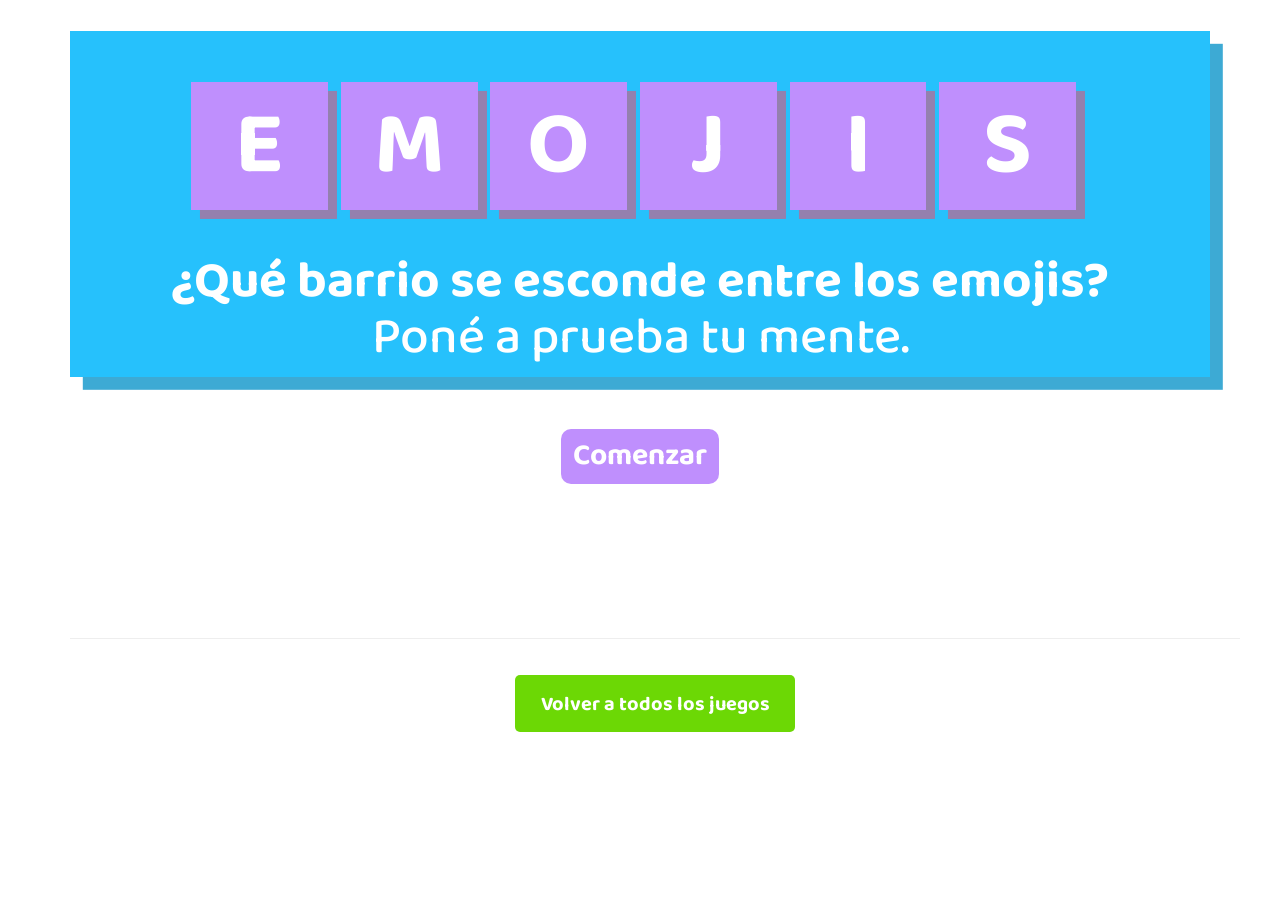
<file: Emojis/emojis.html>
<!DOCTYPE html>
<html>
<head>
	<title>Emojis</title>
	<meta name="viewport" content="width=device-width, initial-scale=1.0" />

	<link rel="stylesheet" href="https://maxcdn.bootstrapcdn.com/bootstrap/3.3.7/css/bootstrap.min.css">
	<link href="https://fonts.googleapis.com/css2?family=Baloo+2:wght@400;700&display=swap" rel="stylesheet">
	<link rel="stylesheet" href="./emojis_style.css">
</head>

<body>

<div class="container">
	<div class="row">
		<div class="col-lg-12 col-md-12 col-sm-12 col-xs-12">
			<div class="titlelanding">
				<h1>Buenos Aires en Familia</h1>
			</div>
		</div>

		<div class="col-lg-12 col-md-12 col-sm-12 col-xs-12">
			<div class="titleemojis titleemojis-v titleemojis-h">
				<div class="letteremojis">E</div>
				<div class="letteremojis">M</div>
				<div class="letteremojis">O</div>
				<div class="letteremojis">J</div>
				<div class="letteremojis">I</div>
				<div class="letteremojis">S</div>
				<div class="subtitleemojis">
                    <h2>¿Qué barrio se esconde entre los emojis?</h2>
                    <h3>Poné a prueba tu mente.</h3>
				</div>
			</div>
		</div>
	</div>
</div>

<div class="container">
	<div class="row">

		<div class="col-lg-offset-2 col-lg-8 col-md-offset-1 col-md-10 col-sm-offset-1 col-sm-10 col-xs-12">
			<div id="turismo-emojis">
			</div>
		</div>
		<div class="col-lg-12 col-md-12 col-sm-12 col-xs-12">
			<div class="buttonsemojis button-align-h button-align-v">
				<button id="buttonStart" class="btn btn-primary" onclick="turismoemojis()">Comenzar</button>
				<button id="buttonNext" class="btn btn-primary" onclick="turismoemojis()">Siguiente</button>
			</div>
		</div>

	</div>
<div>

<div class="container" style="margin-top:50px">
	<div class="row">
		<hr style="margin-top:50px; margin-bottom:50px" />
		<div class="col-12 text-center">
			<a class="url-back" href="https://turismo.buenosaires.gob.ar/es/divertite-en-familia?dsd=preguntas">Volver a todos los juegos</a>
		</div>
	</div>
</div>

<script src="https://code.jquery.com/jquery-3.5.1.min.js"></script>
<script src="https://maxcdn.bootstrapcdn.com/bootstrap/3.4.1/js/bootstrap.min.js"></script>
<script type="text/javascript" src="./emojis_script.js"></script>

</body>
</html>
</file>
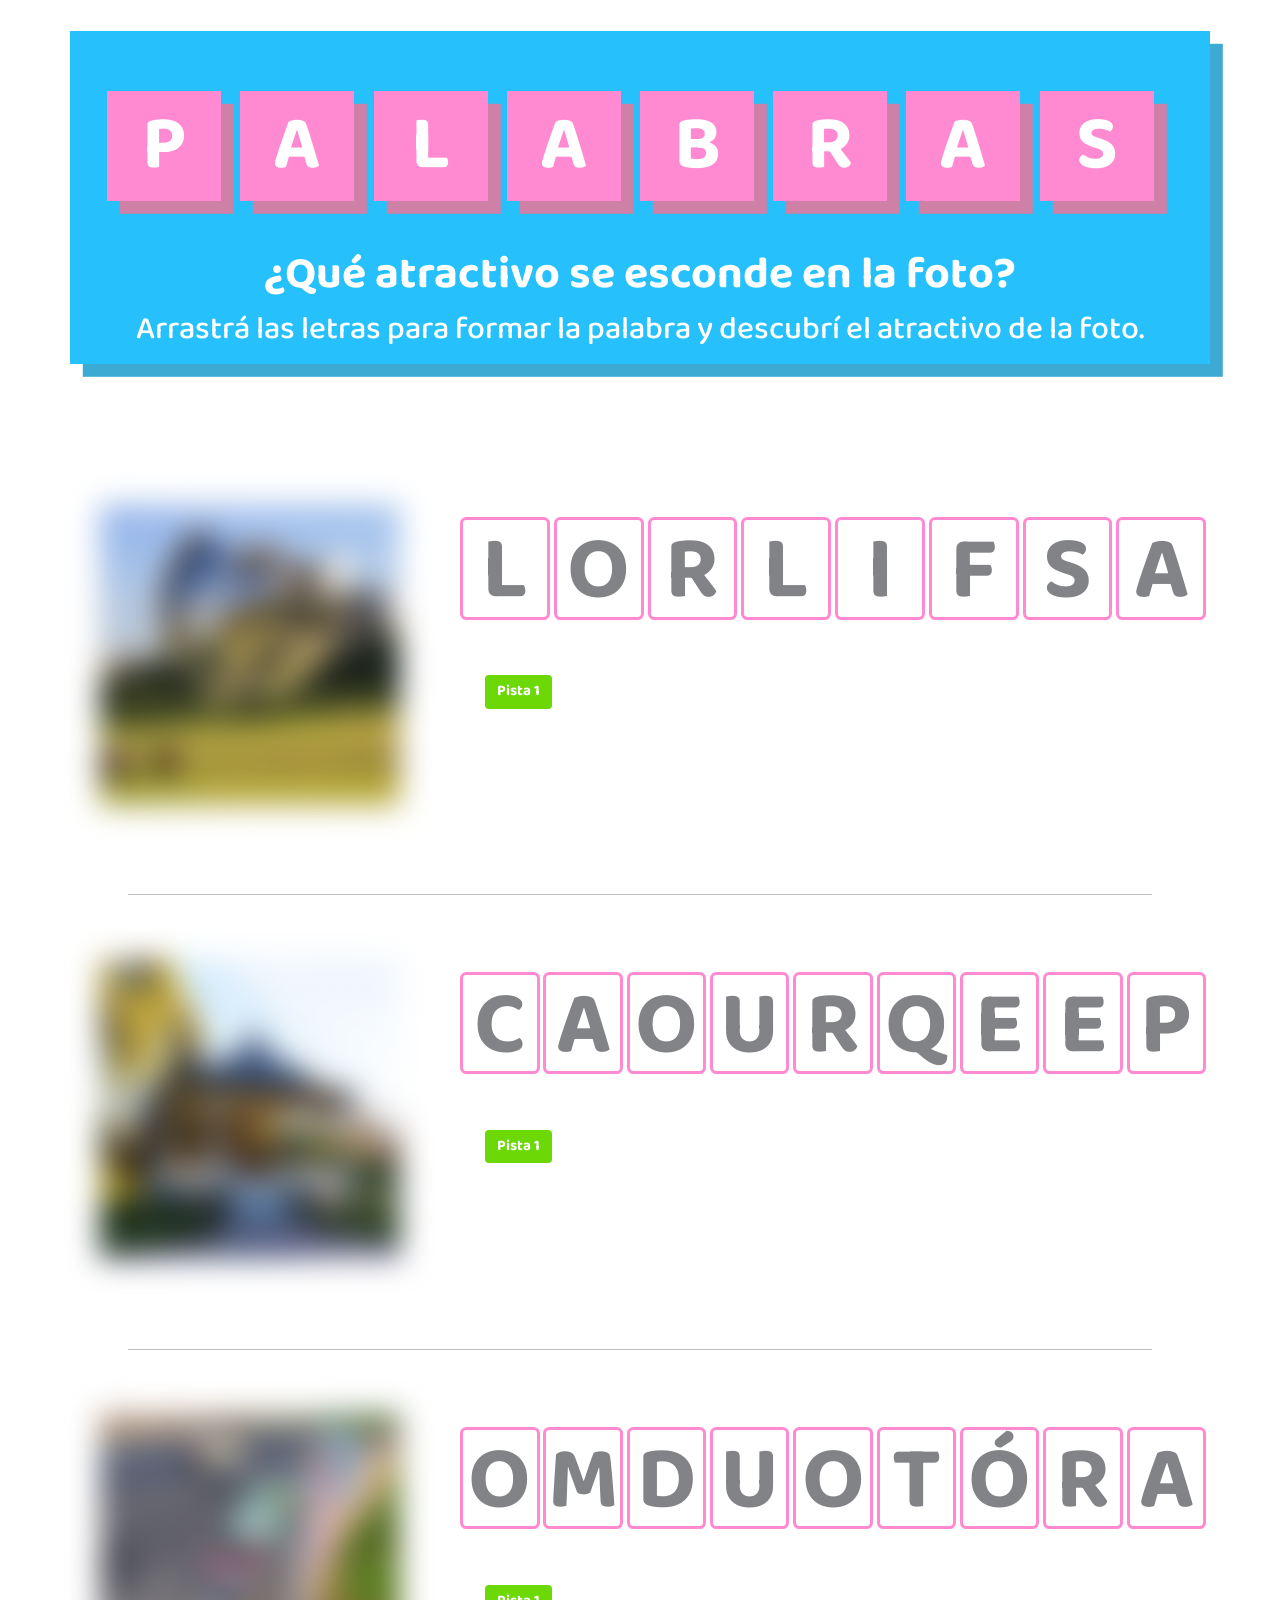
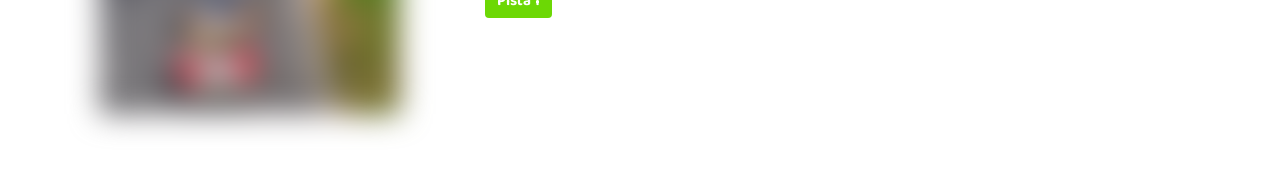
<file: Ordenar_Palabras/Ordenar_Palabras.html>
<!DOCTYPE html>
<html>

<head>
    <title>Ordenar Palabras</title>

	<meta name="viewport" content="width=device-width, initial-scale=1.0" />

    <link rel="stylesheet" href="https://maxcdn.bootstrapcdn.com/bootstrap/3.3.7/css/bootstrap.min.css">
    <link href="https://fonts.googleapis.com/css2?family=Baloo+2:wght@400;700&display=swap" rel="stylesheet">
    <link rel="stylesheet" href="./palabras_style.css">
</head>

<body>

<div class="container">
    <div class="row">

        <div class="col-lg-12 col-md-12 col-sm-12 col-xs-12">
            <div class="turismodrag-title">
                <h1>Buenos Aires en Familia</h1>
            </div>
        </div>

        <div class="col-lg-12 col-md-12 col-sm-12 col-xs-12">
            <div class="titledrag titledrag-v titledrag-h">
                <div class="letterdrag">P</div>
                <div class="letterdrag">A</div>
                <div class="letterdrag">L</div>
                <div class="letterdrag">A</div>
                <div class="letterdrag">B</div>
                <div class="letterdrag">R</div>
                <div class="letterdrag">A</div>
                <div class="letterdrag">S</div>
                <div class="subtitledrag">
                    <h2>¿Qué atractivo se esconde en la foto?</h2>
                    <h3>Arrastrá las letras para formar la palabra y descubrí el atractivo de la foto.</h3>
                </div>
            </div>
        </div>

    </div>
</div>

<div class="container">
    <div class="row">
        <div class="col-lg-4 col-md-4 col-sm-12 col-xs-12">
            <div class="turismodrag-imgfloralis">
                <img id="imgfloralis" src="./images/Palabras_Floralis.jpg" width="300">
            </div>
        </div>

        <div class="col-lg-8 col-md-8 col-sm-12 col-xs-12">
            <div id="turismodrag_floralis" class="drag-align-h drag-align-v">
                <div class="dragletter_floralis" draggable="true">L</div>
                <div class="dragletter_floralis" draggable="true">O</div>
                <div class="dragletter_floralis" draggable="true">R</div>
                <div class="dragletter_floralis" draggable="true">L</div>
                <div class="dragletter_floralis" draggable="true">I</div>
                <div class="dragletter_floralis" draggable="true">F</div>
                <div class="dragletter_floralis" draggable="true">S</div>
                <div class="dragletter_floralis" draggable="true">A</div>
            </div>

            <div class="col-lg-12 col-md-12 col-sm-12 col-xs-12">
                <div id="turismodrag-win_floralis">
                    <h3>¡FELICIDADES!</h3>
                    <h4>Lo hiciste muy bien.</h4>
                    <p>Esta flor de 20 metros de alto fue el primer monumento móvil de la Ciudad, con sus pétalos
                        que se abren de día y se cierran de noche. Su estructura es controlada por un sistema
                        hidráulico y células fotoeléctricas.</p>
                    <button class="btn btn-primary" type="button" onclick="reset_floralis()">Jugar otra vez</button>
                </div>
                <div id="turismodrag-pista_floralis">
                    <div class="containerpistas">
                        <button class="btn btn-primary" type="button" onclick="pista_floralis(1)">Pista 1</button>
                        <p class="floralispista_floralis1">Es de acero inoxidable y aluminio.</p>
                    </div>
                    <div class="containerpistas">
                        <button class="btn btn-primary floralisP2" type="button" onclick="pista_floralis(2)">Pista 2</button>
                        <p class="floralispista_floralis2">Abre de día y cierra de noche.</p>
                    </div>
                </div>
            </div>
        </div>
    </div>
</div>

<div class="dragseparator"></div>

<div class="container">
    <div class="row">
        <div class="col-lg-4 col-md-4 col-sm-12 col-xs-12">
            <div class="turismodrag-imgecoparque">
                <img id="imgecoparque" src="./images/Palabras_Ecoparque.jpg" width="300">
            </div>
        </div>

        <div class="col-lg-8 col-md-8 col-sm-12 col-xs-12">
            <div id="turismodrag_ecoparque">
                <div class="dragletter_ecoparque" draggable="true">C</div>
                <div class="dragletter_ecoparque" draggable="true">A</div>
                <div class="dragletter_ecoparque" draggable="true">O</div>
                <div class="dragletter_ecoparque" draggable="true">U</div>
                <div class="dragletter_ecoparque" draggable="true">R</div>
                <div class="dragletter_ecoparque" draggable="true">Q</div>
                <div class="dragletter_ecoparque" draggable="true">E</div>
                <div class="dragletter_ecoparque" draggable="true">E</div>
                <div class="dragletter_ecoparque" draggable="true">P</div>
            </div>

            <div class="col-lg-12 col-md-12 col-sm-12 col-xs-12">
                <div id="turismodrag-winecoparque">
                    <h3>¡FELICIDADES!</h3>
                    <p>Allí se encontraba el zoológico. En él se puede aprender sobre los cuidados de los animales y ambientes naturales.</p>
                    <button class="btn btn-primary" type="button" onclick="reset_ecoparque()">Jugar otra vez</button>
                </div>
                <div id="turismodrag-pista_ecoparque">
                    <div class="containerpistas">
                        <button class="btn btn-primary" type="button" onclick="pista_ecoparque(1)">Pista 1</button>
                        <p class="ecoparquepista_ecoparque1">Mide 18 hectáreas y se encuentra en el corazón de Palermo.</p>
                    </div>
                    <div class="containerpistas">
                        <button class="btn btn-primary ecoparqueP2" type="button" onclick="pista_ecoparque(2)">Pista 2</button>
                        <p class="ecoparquepista_ecoparque2">Antes era el zoológico de la Ciudad.</p>
                    </div>
                </div>
            </div>
        </div>
    </div>
</div>

<div class="dragseparator"></div>

<!-- AUTÓDROMO -->
<div class="container">
    <div class="row">
        <div class="col-lg-4 col-md-4 col-sm-12 col-xs-12">
            <div class="turismodrag-imgautodromo">
                <img id="imgautodromo" src="./images/Palabras_Autodromo.jpg" width="300">
            </div>
        </div>

        <div class="col-lg-8 col-md-8 col-sm-12 col-xs-12">
            <div id="turismodrag_autodromo">
                <div class="dragletter_autodromo" draggable="true">O</div>
                <div class="dragletter_autodromo" draggable="true">M</div>
                <div class="dragletter_autodromo" draggable="true">D</div>
                <div class="dragletter_autodromo" draggable="true">U</div>
                <div class="dragletter_autodromo" draggable="true">O</div>
                <div class="dragletter_autodromo" draggable="true">T</div>
                <div class="dragletter_autodromo" draggable="true">Ó</div>
                <div class="dragletter_autodromo" draggable="true">R</div>
                <div class="dragletter_autodromo" draggable="true">A</div>
            </div>

            <div class="col-lg-12 col-md-12 col-sm-12 col-xs-12">
                <div id="turismodrag-winautodromo">
                    <h3>¡FELICIDADES!</h3>
                    <p>También conocido como la Catedral del Automovilismo Argentino y el Coliseo Porteño, actualmente cuenta con seis circuitos. Fue sede en veinte oportunidades del Gran Premio de Argentina de Fórmula 1, entre 1953 y 1998.
                    </p>
                    <button class="btn btn-primary" type="button" onclick="reset_autodromo()">Jugar otra vez</button>
                </div>
                <div id="turismodrag-pista_autodromo">
                    <div class="containerpistas">
                        <button class="btn btn-primary" type="button" onclick="pista_autodromo(1)">Pista 1</button>
                        <p class="autodromopista_autodromo1">Lleva el nombre de dos hermanos.</p>
                    </div>
                    <div class="containerpistas">
                        <button class="btn btn-primary autodromoP2" type="button" onclick="pista_autodromo(2)">Pista 2</button>
                        <p class="autodromopista_autodromo2">Por su pista, pasaron Fangio, Schumacher y Fittipaldi.</p>
                    </div>
                </div>
            </div>
        </div>
    </div>
</div>


<!-- Script para que funcione en mobile -->
<script type="text/javascript">
    var DragDropTouch; !function (t) { "use strict"; var e = function () { function t() { this._dropEffect = "move", this._effectAllowed = "all", this._data = {} } return Object.defineProperty(t.prototype, "dropEffect", { get: function () { return this._dropEffect }, set: function (t) { this._dropEffect = t }, enumerable: !0, configurable: !0 }), Object.defineProperty(t.prototype, "effectAllowed", { get: function () { return this._effectAllowed }, set: function (t) { this._effectAllowed = t }, enumerable: !0, configurable: !0 }), Object.defineProperty(t.prototype, "types", { get: function () { return Object.keys(this._data) }, enumerable: !0, configurable: !0 }), t.prototype.clearData = function (t) { null != t ? delete this._data[t] : this._data = null }, t.prototype.getData = function (t) { return this._data[t] || "" }, t.prototype.setData = function (t, e) { this._data[t] = e }, t.prototype.setDragImage = function (t, e, n) { var s = i._instance; s._imgCustom = t, s._imgOffset = { x: e, y: n } }, t }(); t.DataTransfer = e; var i = function () { function t() { if (this._lastClick = 0, t._instance) throw "DragDropTouch instance already created."; var e = !1; if (document.addEventListener("test", function () { }, { get passive() { return e = !0, !0 } }), "ontouchstart" in document) { var i = document, n = this._touchstart.bind(this), s = this._touchmove.bind(this), o = this._touchend.bind(this), r = !!e && { passive: !1, capture: !1 }; i.addEventListener("touchstart", n, r), i.addEventListener("touchmove", s, r), i.addEventListener("touchend", o), i.addEventListener("touchcancel", o) } } return t.getInstance = function () { return t._instance }, t.prototype._touchstart = function (e) { var i = this; if (this._shouldHandle(e)) { if (Date.now() - this._lastClick < t._DBLCLICK && this._dispatchEvent(e, "dblclick", e.target)) return e.preventDefault(), void this._reset(); this._reset(); var n = this._closestDraggable(e.target); n && (this._dispatchEvent(e, "mousemove", e.target) || this._dispatchEvent(e, "mousedown", e.target) || (this._dragSource = n, this._ptDown = this._getPoint(e), this._lastTouch = e, e.preventDefault(), setTimeout(function () { i._dragSource == n && null == i._img && i._dispatchEvent(e, "contextmenu", n) && i._reset() }, t._CTXMENU), t._ISPRESSHOLDMODE && (this._pressHoldInterval = setTimeout(function () { i._isDragEnabled = !0, i._touchmove(e) }, t._PRESSHOLDAWAIT)))) } }, t.prototype._touchmove = function (t) { if (this._shouldCancelPressHoldMove(t)) this._reset(); else if (this._shouldHandleMove(t) || this._shouldHandlePressHoldMove(t)) { var e = this._getTarget(t); if (this._dispatchEvent(t, "mousemove", e)) return this._lastTouch = t, void t.preventDefault(); this._dragSource && !this._img && this._shouldStartDragging(t) && (this._dispatchEvent(t, "dragstart", this._dragSource), this._createImage(t), this._dispatchEvent(t, "dragenter", e)), this._img && (this._lastTouch = t, t.preventDefault(), e != this._lastTarget && (this._dispatchEvent(this._lastTouch, "dragleave", this._lastTarget), this._dispatchEvent(t, "dragenter", e), this._lastTarget = e), this._moveImage(t), this._isDropZone = this._dispatchEvent(t, "dragover", e)) } }, t.prototype._touchend = function (t) { if (this._shouldHandle(t)) { if (this._dispatchEvent(this._lastTouch, "mouseup", t.target)) return void t.preventDefault(); this._img || (this._dragSource = null, this._dispatchEvent(this._lastTouch, "click", t.target), this._lastClick = Date.now()), this._destroyImage(), this._dragSource && (t.type.indexOf("cancel") < 0 && this._isDropZone && this._dispatchEvent(this._lastTouch, "drop", this._lastTarget), this._dispatchEvent(this._lastTouch, "dragend", this._dragSource), this._reset()) } }, t.prototype._shouldHandle = function (t) { return t && !t.defaultPrevented && t.touches && t.touches.length < 2 }, t.prototype._shouldHandleMove = function (e) { return !t._ISPRESSHOLDMODE && this._shouldHandle(e) }, t.prototype._shouldHandlePressHoldMove = function (e) { return t._ISPRESSHOLDMODE && this._isDragEnabled && e && e.touches && e.touches.length }, t.prototype._shouldCancelPressHoldMove = function (e) { return t._ISPRESSHOLDMODE && !this._isDragEnabled && this._getDelta(e) > t._PRESSHOLDMARGIN }, t.prototype._shouldStartDragging = function (e) { var i = this._getDelta(e); return i > t._THRESHOLD || t._ISPRESSHOLDMODE && i >= t._PRESSHOLDTHRESHOLD }, t.prototype._reset = function () { this._destroyImage(), this._dragSource = null, this._lastTouch = null, this._lastTarget = null, this._ptDown = null, this._isDragEnabled = !1, this._isDropZone = !1, this._dataTransfer = new e, clearInterval(this._pressHoldInterval) }, t.prototype._getPoint = function (t, e) { return t && t.touches && (t = t.touches[0]), { x: e ? t.pageX : t.clientX, y: e ? t.pageY : t.clientY } }, t.prototype._getDelta = function (e) { if (t._ISPRESSHOLDMODE && !this._ptDown) return 0; var i = this._getPoint(e); return Math.abs(i.x - this._ptDown.x) + Math.abs(i.y - this._ptDown.y) }, t.prototype._getTarget = function (t) { for (var e = this._getPoint(t), i = document.elementFromPoint(e.x, e.y); i && "none" == getComputedStyle(i).pointerEvents;)i = i.parentElement; return i }, t.prototype._createImage = function (e) { this._img && this._destroyImage(); var i = this._imgCustom || this._dragSource; if (this._img = i.cloneNode(!0), this._copyStyle(i, this._img), this._img.style.top = this._img.style.left = "-9999px", !this._imgCustom) { var n = i.getBoundingClientRect(), s = this._getPoint(e); this._imgOffset = { x: s.x - n.left, y: s.y - n.top }, this._img.style.opacity = t._OPACITY.toString() } this._moveImage(e), document.body.appendChild(this._img) }, t.prototype._destroyImage = function () { this._img && this._img.parentElement && this._img.parentElement.removeChild(this._img), this._img = null, this._imgCustom = null }, t.prototype._moveImage = function (t) { var e = this; requestAnimationFrame(function () { if (e._img) { var i = e._getPoint(t, !0), n = e._img.style; n.position = "absolute", n.pointerEvents = "none", n.zIndex = "999999", n.left = Math.round(i.x - e._imgOffset.x) + "px", n.top = Math.round(i.y - e._imgOffset.y) + "px" } }) }, t.prototype._copyProps = function (t, e, i) { for (var n = 0; n < i.length; n++) { var s = i[n]; t[s] = e[s] } }, t.prototype._copyStyle = function (e, i) { if (t._rmvAtts.forEach(function (t) { i.removeAttribute(t) }), e instanceof HTMLCanvasElement) { var n = e, s = i; s.width = n.width, s.height = n.height, s.getContext("2d").drawImage(n, 0, 0) } for (var o = getComputedStyle(e), r = 0; r < o.length; r++) { var a = o[r]; a.indexOf("transition") < 0 && (i.style[a] = o[a]) } i.style.pointerEvents = "none"; for (r = 0; r < e.children.length; r++)this._copyStyle(e.children[r], i.children[r]) }, t.prototype._dispatchEvent = function (e, i, n) { if (e && n) { var s = document.createEvent("Event"), o = e.touches ? e.touches[0] : e; return s.initEvent(i, !0, !0), s.button = 0, s.which = s.buttons = 1, this._copyProps(s, e, t._kbdProps), this._copyProps(s, o, t._ptProps), s.dataTransfer = this._dataTransfer, n.dispatchEvent(s), s.defaultPrevented } return !1 }, t.prototype._closestDraggable = function (t) { for (; t; t = t.parentElement)if (t.hasAttribute("draggable") && t.draggable) return t; return null }, t }(); i._instance = new i, i._THRESHOLD = 5, i._OPACITY = .5, i._DBLCLICK = 500, i._CTXMENU = 900, i._ISPRESSHOLDMODE = !1, i._PRESSHOLDAWAIT = 400, i._PRESSHOLDMARGIN = 25, i._PRESSHOLDTHRESHOLD = 0, i._rmvAtts = "id,class,style,draggable".split(","), i._kbdProps = "altKey,ctrlKey,metaKey,shiftKey".split(","), i._ptProps = "pageX,pageY,clientX,clientY,screenX,screenY".split(","), t.DragDropTouch = i }(DragDropTouch || (DragDropTouch = {}));
</script>

<!-- Eventos drag and drop de cada juego -->
<script type="text/javascript">
    var cols1 = document.querySelectorAll("#turismodrag_floralis .dragletter_floralis");[].forEach.call(cols1, function (e) { e.addEventListener("dragstart", handleDragStart, !1), e.addEventListener("dragenter", handleDragEnter, !1), e.addEventListener("dragover", handleDragOver, !1), e.addEventListener("dragleave", handleDragLeave, !1), e.addEventListener("drop", handleDrop, !1), e.addEventListener("dragend", handleDragEnd, !1) }); var cols2 = document.querySelectorAll("#turismodrag_ecoparque .dragletter_ecoparque");[].forEach.call(cols2, function (e) { e.addEventListener("dragstart", handleDragStart2, !1), e.addEventListener("dragenter", handleDragEnter2, !1), e.addEventListener("dragover", handleDragOver2, !1), e.addEventListener("dragleave", handleDragLeave2, !1), e.addEventListener("drop", handleDrop2, !1), e.addEventListener("dragend", handleDragEnd2, !1) }); var cols3 = document.querySelectorAll("#turismodrag_autodromo .dragletter_autodromo");[].forEach.call(cols3, function (e) { e.addEventListener("dragstart", handleDragStart3, !1), e.addEventListener("dragenter", handleDragEnter3, !1), e.addEventListener("dragover", handleDragOver3, !1), e.addEventListener("dragleave", handleDragLeave3, !1), e.addEventListener("drop", handleDrop3, !1), e.addEventListener("dragend", handleDragEnd3, !1) }); var dragSrcEl = null; function handleDragStart(e) { if (e.target.className.indexOf("dragletter_floralis") > -1) { (dragSrcEl = e.target).style.opacity = "0.4"; var a = e.dataTransfer; if (a.effectAllowed = "move", a.setData("text", dragSrcEl.innerHTML), a.setDragImage instanceof Function && e.target.innerHTML.indexOf("X") > -1) { var r = new Image; r.src = "dragimage.jpg", a.setDragImage(r, r.width / 2, r.height / 2) } } } var dragSrcEl2 = null; function handleDragStart2(e) { if (e.target.className.indexOf("dragletter_ecoparque") > -1) { (dragSrcEl2 = e.target).style.opacity = "0.4"; var a = e.dataTransfer; if (a.effectAllowed = "move", a.setData("text", dragSrcEl2.innerHTML), a.setDragImage instanceof Function && e.target.innerHTML.indexOf("X") > -1) { var r = new Image; r.src = "dragimage.jpg", a.setDragImage(r, r.width / 2, r.height / 2) } } } var dragSrcEl3 = null; function handleDragStart3(e) { if (e.target.className.indexOf("dragletter_autodromo") > -1) { (dragSrcEl3 = e.target).style.opacity = "0.4"; var a = e.dataTransfer; if (a.effectAllowed = "move", a.setData("text", dragSrcEl3.innerHTML), a.setDragImage instanceof Function && e.target.innerHTML.indexOf("X") > -1) { var r = new Image; r.src = "dragimage.jpg", a.setDragImage(r, r.width / 2, r.height / 2) } } } function handleDragOver(e) { dragSrcEl && (e.preventDefault(), e.dataTransfer.dropEffect = "move") } function handleDragEnter(e) { dragSrcEl && e.target.classList.add("over") } function handleDragLeave(e) { dragSrcEl && e.target.classList.remove("over") } function handleDragOver2(e) { dragSrcEl2 && (e.preventDefault(), e.dataTransfer.dropEffect = "move") } function handleDragEnter2(e) { dragSrcEl2 && e.target.classList.add("over") } function handleDragLeave2(e) { dragSrcEl2 && e.target.classList.remove("over") } function handleDragOver3(e) { dragSrcEl3 && (e.preventDefault(), e.dataTransfer.dropEffect = "move") } function handleDragEnter3(e) { dragSrcEl3 && e.target.classList.add("over") } function handleDragLeave3(e) { dragSrcEl3 && e.target.classList.remove("over") } function handleDragEnd(e) { dragSrcEl = null, [].forEach.call(cols1, function (e) { e.style.opacity = "", e.classList.remove("over") }) } function handleDragEnd2(e) { dragSrcEl2 = null, [].forEach.call(cols2, function (e) { e.style.opacity = "", e.classList.remove("over") }) } function handleDragEnd3(e) { dragSrcEl3 = null, [].forEach.call(cols3, function (e) { e.style.opacity = "", e.classList.remove("over") }) } function handleDrop(e) { dragSrcEl && (e.stopPropagation(), e.stopImmediatePropagation(), e.preventDefault(), dragSrcEl != this && (dragSrcEl.innerHTML = e.target.innerHTML, this.innerHTML = e.dataTransfer.getData("text"))) } function handleDrop2(e) { dragSrcEl2 && (e.stopPropagation(), e.stopImmediatePropagation(), e.preventDefault(), dragSrcEl2 != this && (dragSrcEl2.innerHTML = e.target.innerHTML, this.innerHTML = e.dataTransfer.getData("text"))) } function handleDrop3(e) { dragSrcEl3 && (e.stopPropagation(), e.stopImmediatePropagation(), e.preventDefault(), dragSrcEl3 != this && (dragSrcEl3.innerHTML = e.target.innerHTML, this.innerHTML = e.dataTransfer.getData("text"))) }
</script>

<script type="text/javascript" src="./palabras_script.js"></script>

</body>

</html>
</file>
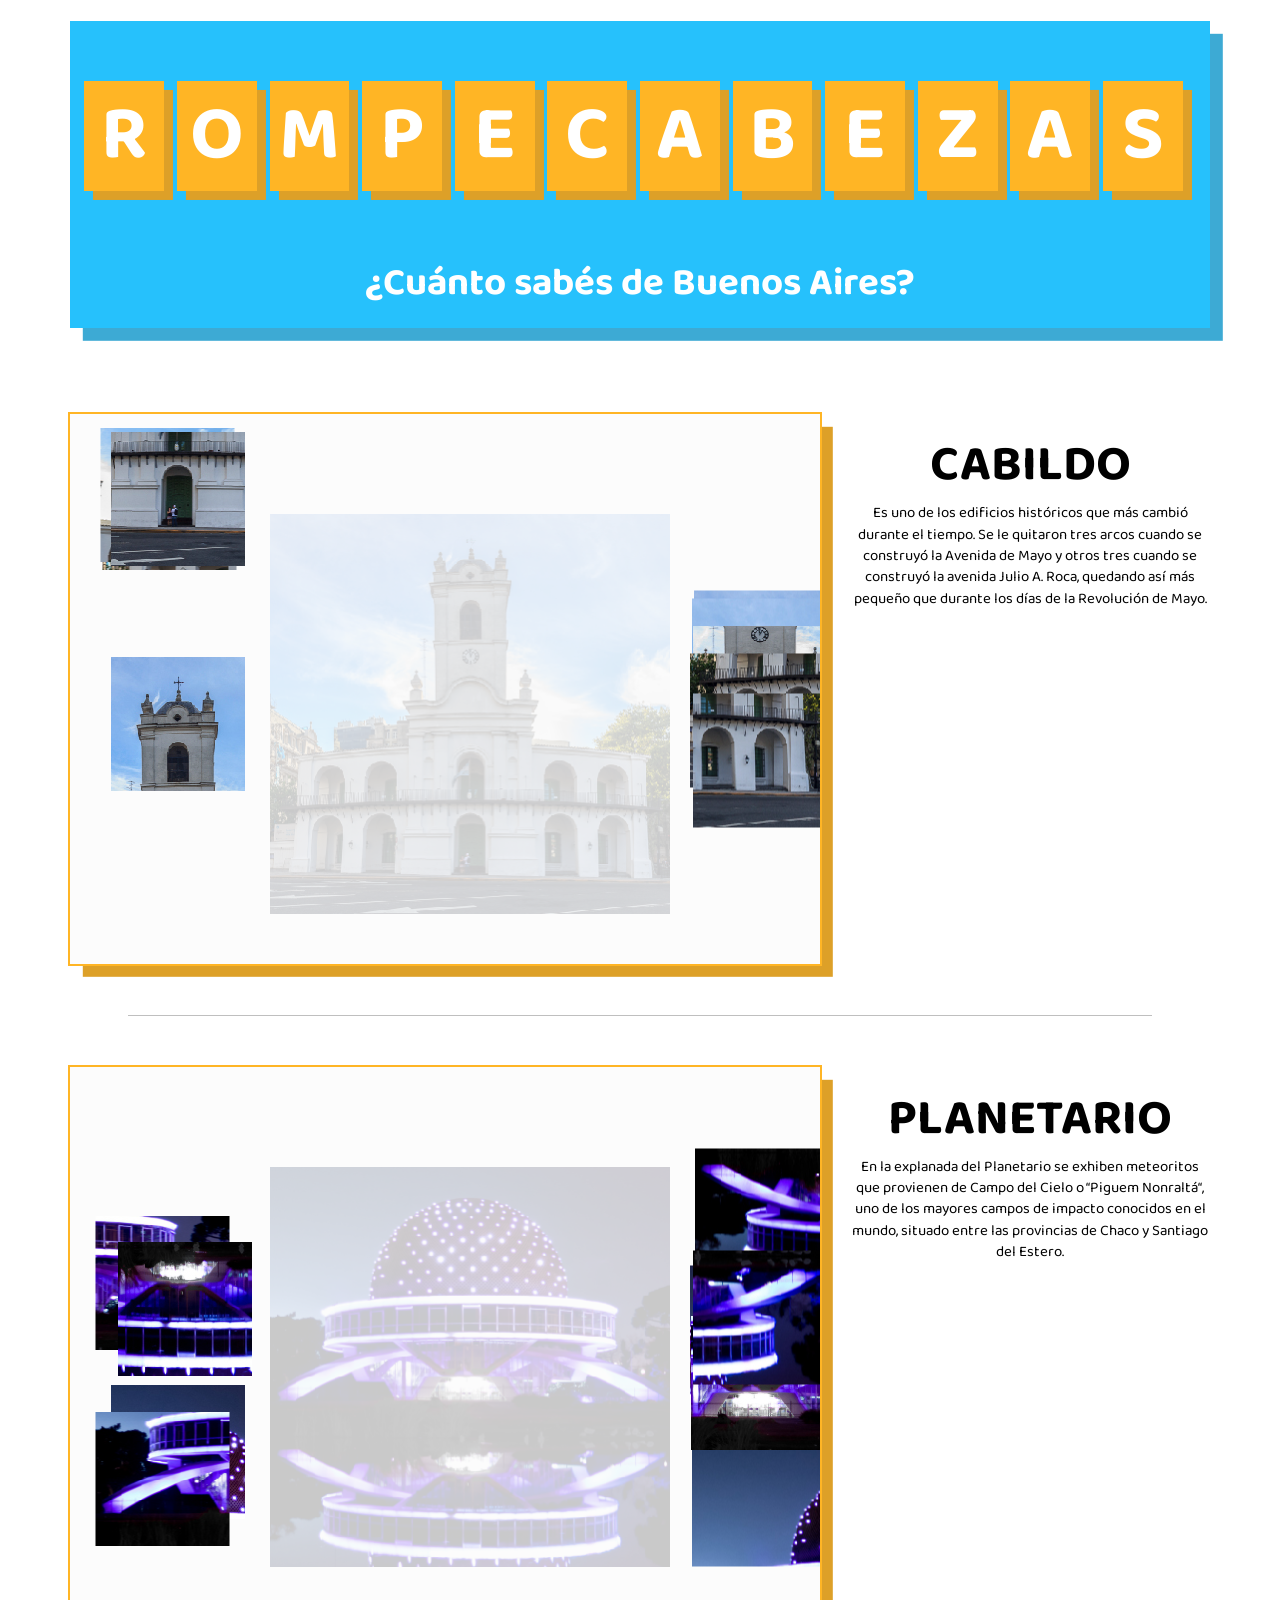
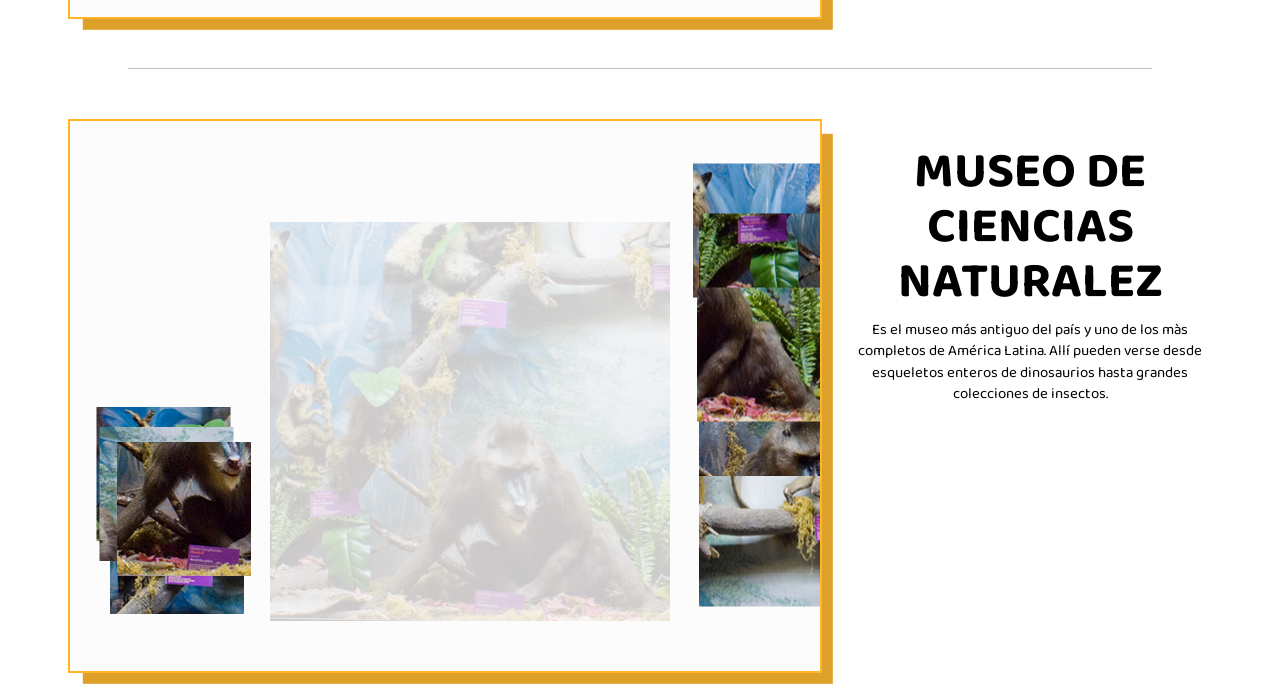
<file: Puzzles/Puzzle.html>
<!DOCTYPE html>
<html>
<head>
	<title>Puzzle</title>
	<meta name="viewport" content="width=device-width, initial-scale=1.0" />

	<link rel="stylesheet" href="https://maxcdn.bootstrapcdn.com/bootstrap/3.3.7/css/bootstrap.min.css">
	<link href="https://fonts.googleapis.com/css2?family=Baloo+2:wght@400;700&display=swap" rel="stylesheet">
	<link rel="stylesheet" href="./puzzle_style.css">
</head>

<!-- RECORTAR IMAGEN COMO PUZZLE: https://pinetools.com/es/partir-imagenes -->

<body>

<div class="container hidden-sm hidden-xs">
	<div class="row">
		<div class="col-lg-12 col-md-12">
			<div class="turismopuzzle-title">
				<h1>Buenos Aires en Familia</h1>
			</div>
		</div>

		<div class="col-lg-12 col-md-12 col-sm-12 col-xs-12">
			<div class="titlepuzzle titlepuzzle-v titlepuzzle-h">
				<div class="letterpuzzle">R</div>
				<div class="letterpuzzle">O</div>
				<div class="letterpuzzle">M</div>
				<div class="letterpuzzle">P</div>
				<div class="letterpuzzle">E</div>
				<div class="letterpuzzle">C</div>
				<div class="letterpuzzle">A</div>
				<div class="letterpuzzle">B</div>
				<div class="letterpuzzle">E</div>
				<div class="letterpuzzle">Z</div>
				<div class="letterpuzzle">A</div>
				<div class="letterpuzzle">S</div>
				<div class="subtitlepuzzle">
					<h2>¿Cuánto sabés de Buenos Aires?</h2>
				</div>
			</div>
		</div>
	</div>
</div>

</br></br></br>

<div class="container hidden-sm hidden-xs">
	<div class="row">
		<div class="col-lg-8 col-md-8">
			<div class="turismopuzzle-cabildo">
				<svg id="puzzlesvg-cabildo" class="img-responsive" width="100%" height="550">
					<g id="puzzleimgcomplete"><image xlink:href="./images/Cabildo/Rompecabezas_Cabildo.jpg" width="400" height="400" x="200" y="100"></g>
					<g class="cabildo" id="0"><image xlink:href="./images/Cabildo/Rompecabezas_Cabildo-00.jpg" class="imgcabildo"></g>
					<g class="cabildo" id="1"><image xlink:href="./images/Cabildo/Rompecabezas_Cabildo-01.jpg" class="imgcabildo"></g>
					<g class="cabildo" id="2"><image xlink:href="./images/Cabildo/Rompecabezas_Cabildo-02.jpg" class="imgcabildo"></g>
					<g class="cabildo" id="3"><image xlink:href="./images/Cabildo/Rompecabezas_Cabildo-03.jpg" class="imgcabildo"></g>
					<g class="cabildo" id="4"><image xlink:href="./images/Cabildo/Rompecabezas_Cabildo-04.jpg" class="imgcabildo"></g>
					<g class="cabildo" id="5"><image xlink:href="./images/Cabildo/Rompecabezas_Cabildo-05.jpg" class="imgcabildo"></g>
					<g class="cabildo" id="6"><image xlink:href="./images/Cabildo/Rompecabezas_Cabildo-06.jpg" class="imgcabildo"></g>
					<g class="cabildo" id="7"><image xlink:href="./images/Cabildo/Rompecabezas_Cabildo-07.jpg" class="imgcabildo"></g>
					<g class="cabildo" id="8"><image xlink:href="./images/Cabildo/Rompecabezas_Cabildo-08.jpg" class="imgcabildo"></g>
				</svg>
			</div>
		</div>
		<div class="col-lg-4 col-md-4">
			<div id="turismopuzzle-wincabildo">
				<h2>CABILDO</h2>
				<p>Es uno de los edificios históricos que más cambió durante el tiempo. Se le quitaron tres arcos cuando se construyó la Avenida de Mayo y otros tres cuando se construyó la avenida Julio A. Roca, quedando así más pequeño que durante los días de la Revolución de Mayo.</p>
				<br>
				<div class="cabildo-end">
					<h3>Felicitaciones</h3>
					<h4>¡Lo hiciste muy bien!</h4>
				</div>
			</div>
		</div>
	</div>
</div>

<div class="dragseparator"></div>

<div class="container hidden-sm hidden-xs">
	<div class="row">
		<div class="col-lg-8 col-md-12">
			<div class="turismopuzzle-planetario">
				<svg id="puzzlesvg-planetario" class="img-responsive" width="100%" height="550">
					<g id="puzzleimgcomplete"><image xlink:href="./images/Planetario/Rompecabezas_Planetario.jpg" width="400" height="400" x="200" y="100"></g>
					<g class="planetario" id="9"><image xlink:href="./images/Planetario/Rompecabezas_Planetario-00.jpg" class="imgplanetario"></g>
					<g class="planetario" id="10"><image xlink:href="./images/Planetario/Rompecabezas_Planetario-01.jpg" class="imgplanetario"></g>
					<g class="planetario" id="11"><image xlink:href="./images/Planetario/Rompecabezas_Planetario-02.jpg" class="imgplanetario"></g>
					<g class="planetario" id="12"><image xlink:href="./images/Planetario/Rompecabezas_Planetario-03.jpg" class="imgplanetario"></g>
					<g class="planetario" id="13"><image xlink:href="./images/Planetario/Rompecabezas_Planetario-04.jpg" class="imgplanetario"></g>
					<g class="planetario" id="14"><image xlink:href="./images/Planetario/Rompecabezas_Planetario-05.jpg" class="imgplanetario"></g>
					<g class="planetario" id="15"><image xlink:href="./images/Planetario/Rompecabezas_Planetario-06.jpg" class="imgplanetario"></g>
					<g class="planetario" id="16"><image xlink:href="./images/Planetario/Rompecabezas_Planetario-07.jpg" class="imgplanetario"></g>
					<g class="planetario" id="17"><image xlink:href="./images/Planetario/Rompecabezas_Planetario-08.jpg" class="imgplanetario"></g>
				</svg>
			</div>
		</div>
		<div class="col-lg-4 col-md-4">
			<div id="turismopuzzle-winplanetario">
				<h2>PLANETARIO</h2>
				<p>En la explanada del Planetario se exhiben meteoritos que provienen de Campo del Cielo o “Piguem Nonraltá“, uno de los mayores campos de impacto conocidos en el mundo, situado entre las provincias de Chaco y Santiago del Estero.</p>
				<br>
				<div class="planetario-end">
					<h3>Felicitaciones</h3>
					<h4>¡Lo hiciste muy bien!</h4>
				</div>
			</div>
		</div>
	</div>
</div>

<div class="dragseparator"></div>

<div class="container hidden-sm hidden-xs">
	<div class="row">
		<div class="col-lg-8 col-md-12">
			<div class="turismopuzzle-csnat">
				<svg id="puzzlesvg-csnat" class="img-responsive" width="100%" height="550">
					<g id="puzzleimgcomplete"><image xlink:href="./images/Museo_CsNat/Rompecabezas_CsNat.jpg" width="400" height="400" x="200" y="100"></g>
					<g class="CsNat" id="18"><image xlink:href="./images/Museo_CsNat/Rompecabezas_CsNat-00.jpg" class="imgCsNat"></g>
					<g class="CsNat" id="19"><image xlink:href="./images/Museo_CsNat/Rompecabezas_CsNat-01.jpg" class="imgCsNat"></g>
					<g class="CsNat" id="20"><image xlink:href="./images/Museo_CsNat/Rompecabezas_CsNat-02.jpg" class="imgCsNat"></g>
					<g class="CsNat" id="21"><image xlink:href="./images/Museo_CsNat/Rompecabezas_CsNat-03.jpg" class="imgCsNat"></g>
					<g class="CsNat" id="22"><image xlink:href="./images/Museo_CsNat/Rompecabezas_CsNat-04.jpg" class="imgCsNat"></g>
					<g class="CsNat" id="23"><image xlink:href="./images/Museo_CsNat/Rompecabezas_CsNat-05.jpg" class="imgCsNat"></g>
					<g class="CsNat" id="24"><image xlink:href="./images/Museo_CsNat/Rompecabezas_CsNat-06.jpg" class="imgCsNat"></g>
					<g class="CsNat" id="25"><image xlink:href="./images/Museo_CsNat/Rompecabezas_CsNat-07.jpg" class="imgCsNat"></g>
					<g class="CsNat" id="26"><image xlink:href="./images/Museo_CsNat/Rompecabezas_CsNat-08.jpg" class="imgCsNat"></g>
				</svg>
			</div>
		</div>
		<div class="col-lg-4 col-md-4">
			<div id="turismopuzzle-wincsnat">
				<h2>MUSEO DE CIENCIAS NATURALEZ</h2>
				<p>Es el museo más antiguo del país y uno de los màs completos de América Latina. Allí pueden verse desde esqueletos enteros de dinosaurios hasta grandes colecciones de insectos.</p>
				<br>
				<div class="csnat-end">
					<h3>Felicitaciones</h3>
					<h4>¡Lo hiciste muy bien!</h4>	
				</div>
			</div>
		</div>
	</div>
</div>

<script type="text/javascript" src="./puzzle_script.js"></script>

</body>
</html>
</file>
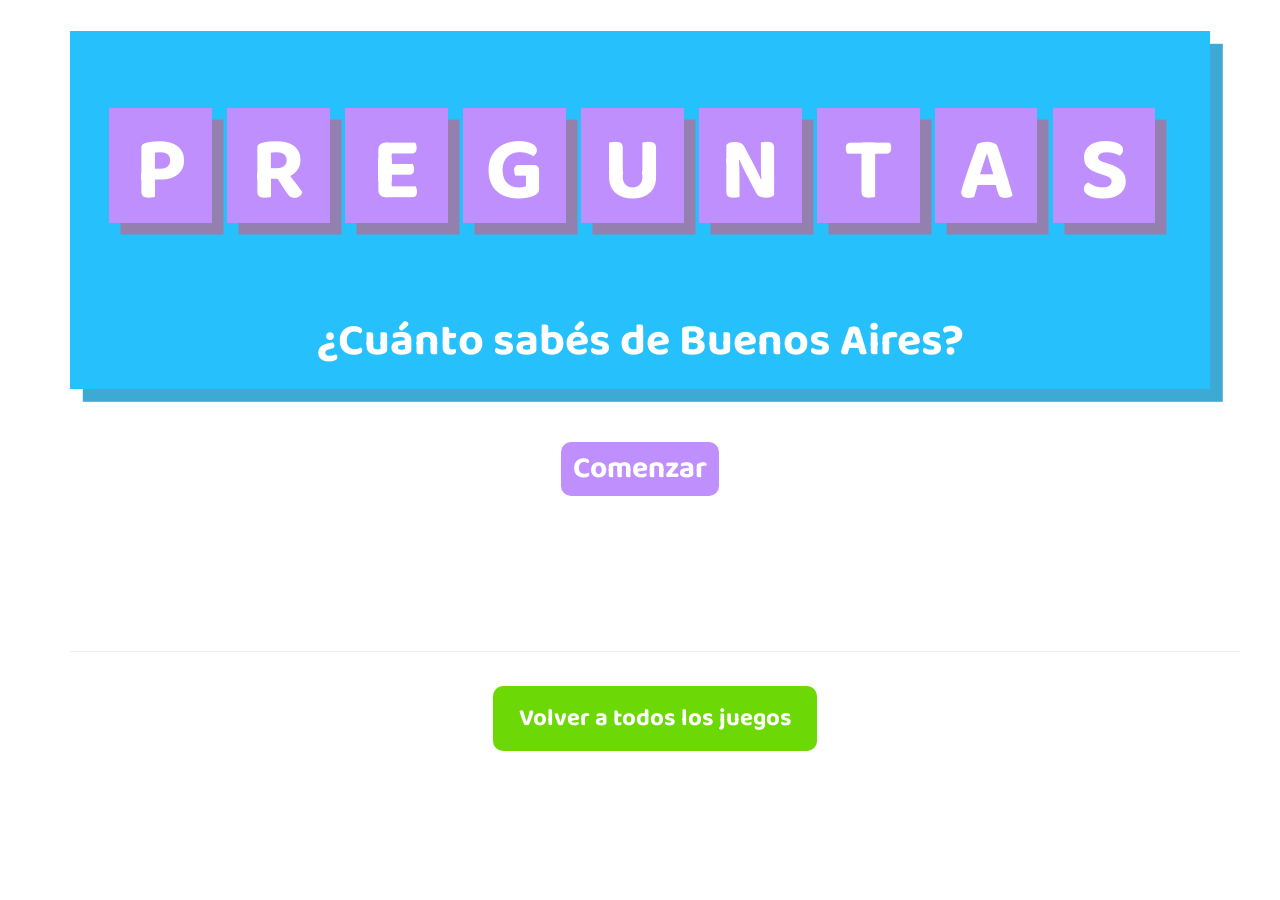
<file: Quizz/Quizz.html>
<!DOCTYPE html>
<html>
<head>
	<title>Quizz</title>
	<meta name="viewport" content="width=device-width, initial-scale=1.0" />

	<link rel="stylesheet" href="https://maxcdn.bootstrapcdn.com/bootstrap/3.3.7/css/bootstrap.min.css">
	<link href="https://fonts.googleapis.com/css2?family=Baloo+2:wght@400;700&display=swap" rel="stylesheet">
	<link rel="stylesheet" href="./quizz_style.css">
</head>

<body>

<div class="container">
	<div class="row">
		<div class="col-lg-12 col-md-12 col-sm-12 col-xs-12">
			<div class="titlelanding">
				<h1>Buenos Aires en Familia</h1>
			</div>
		</div>

		<div class="col-lg-12 col-md-12 col-sm-12 col-xs-12">
			<div class="titlequizz titlequizz-v titlequizz-h">
				<div class="letterquizz">P</div>
				<div class="letterquizz">R</div>
				<div class="letterquizz">E</div>
				<div class="letterquizz">G</div>
				<div class="letterquizz">U</div>
				<div class="letterquizz">N</div>
				<div class="letterquizz">T</div>
				<div class="letterquizz">A</div>
				<div class="letterquizz">S</div>
				<div class="subtitlequizz">
					<h2>¿Cuánto sabés de Buenos Aires?</h2>
				</div>
			</div>
		</div>
	</div>
</div>

<div class="container">
	<div class="row">

		<div class="col-lg-offset-2 col-lg-8 col-md-offset-2 col-md-8 col-sm-offset-2 col-sm-8 col-xs-12">
			<div id="turismo-quiz">
			</div>
		</div>
		<div class="col-lg-12 col-md-12 col-sm-12 col-xs-12">
			<div class="buttonsquiz button-align-h button-align-v">
				<button id="buttonStart" class="btn btn-primary" onclick="turismoQuiz()">Comenzar</button>
				<button id="buttonNext" class="btn btn-primary" onclick="turismoQuiz()">Siguiente</button>
			</div>
		</div>

	</div>
<div>

<div class="container" style="margin-top:50px">
	<div class="row">
		<hr style="margin-top:50px; margin-bottom:50px" />
		<div class="col-12 text-center">
			<a class="url-back" href="https://turismo.buenosaires.gob.ar/es/divertite-en-familia?dsd=preguntas">Volver a todos los juegos</a>
		</div>
	</div>
</div>

<script type="text/javascript" src="./quizz_script.js"></script>

</body>
</html>
</file>
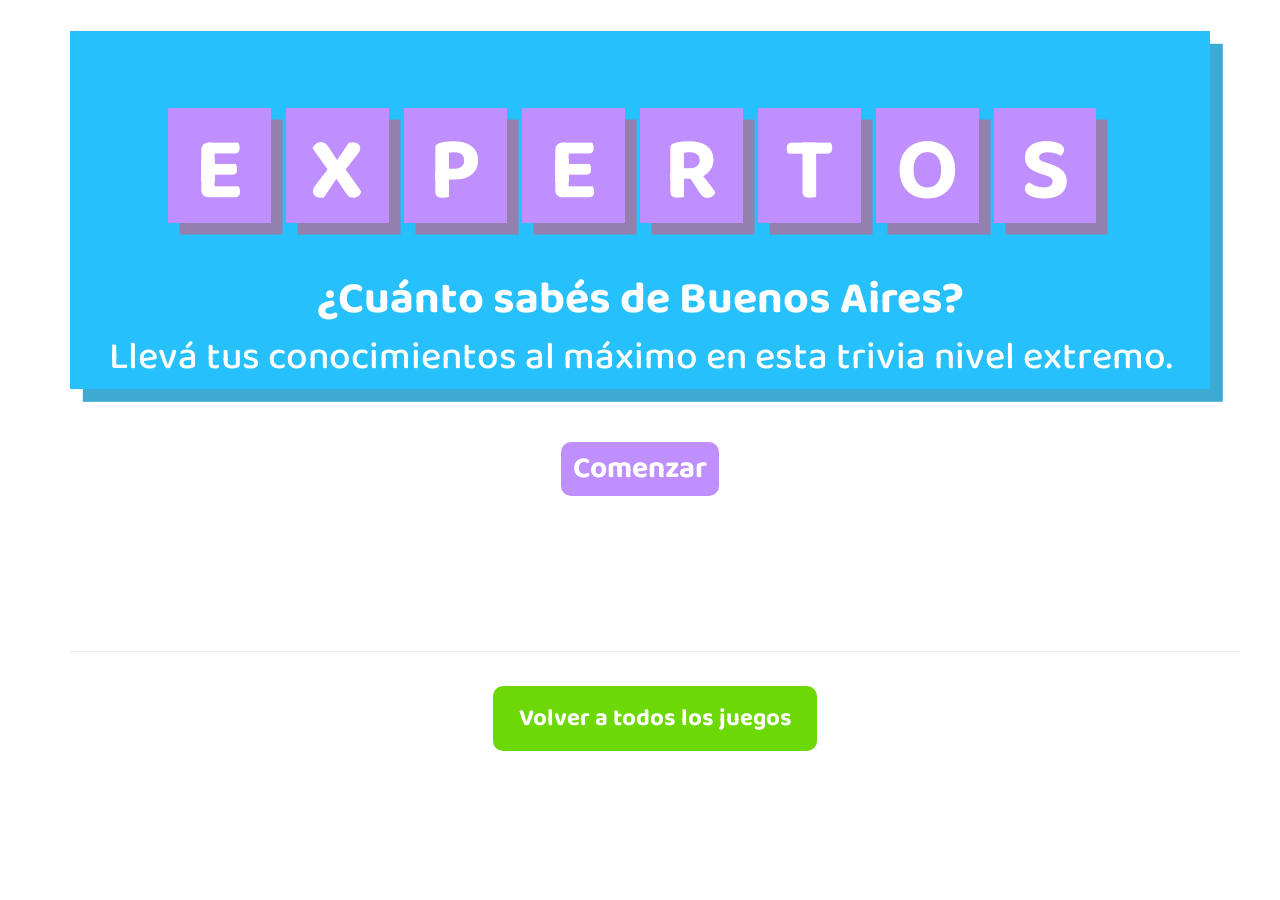
<file: Quizz/Quizz2.html>
<!DOCTYPE html>
<html>
<head>
	<title>Quizz</title>
	<meta name="viewport" content="width=device-width, initial-scale=1.0" />

	<link rel="stylesheet" href="https://maxcdn.bootstrapcdn.com/bootstrap/3.3.7/css/bootstrap.min.css">
	<link href="https://fonts.googleapis.com/css2?family=Baloo+2:wght@400;700&display=swap" rel="stylesheet">
	<link rel="stylesheet" href="./quizz_style.css">
</head>

<body>

<div class="container">
	<div class="row">
		<div class="col-lg-12 col-md-12 col-sm-12 col-xs-12">
			<div class="titlelanding">
				<h1>Buenos Aires en Familia</h1>
			</div>
		</div>

		<div class="col-lg-12 col-md-12 col-sm-12 col-xs-12">
			<div class="titlequizz titlequizz-v titlequizz-h">
				<div class="letterquizz">E</div>
				<div class="letterquizz">X</div>
				<div class="letterquizz">P</div>
				<div class="letterquizz">E</div>
				<div class="letterquizz">R</div>
				<div class="letterquizz">T</div>
				<div class="letterquizz">O</div>
				<div class="letterquizz">S</div>
				<div class="subtitlequizz">
                    <h2>¿Cuánto sabés de Buenos Aires?</h2>
                    <h3>Llevá tus conocimientos al máximo en esta trivia nivel extremo.</h3>
				</div>
			</div>
		</div>
	</div>
</div>

<div class="container">
	<div class="row">

		<div class="col-lg-offset-2 col-lg-8 col-md-offset-2 col-md-8 col-sm-offset-2 col-sm-8 col-xs-12">
			<div id="turismo-quiz">
			</div>
		</div>
		<div class="col-lg-12 col-md-12 col-sm-12 col-xs-12">
			<div class="buttonsquiz button-align-h button-align-v">
				<button id="buttonStart" class="btn btn-primary" onclick="turismoQuiz()">Comenzar</button>
				<button id="buttonNext" class="btn btn-primary" onclick="turismoQuiz()">Siguiente</button>
			</div>
		</div>

	</div>
<div>

<div class="container" style="margin-top:50px">
	<div class="row">
		<hr style="margin-top:50px; margin-bottom:50px" />
		<div class="col-12 text-center">
			<a class="url-back" href="https://turismo.buenosaires.gob.ar/es/divertite-en-familia?dsd=preguntas">Volver a todos los juegos</a>
		</div>
	</div>
</div>

<script type="text/javascript" src="./quizz2_script.js"></script>

</body>
</html>
</file>
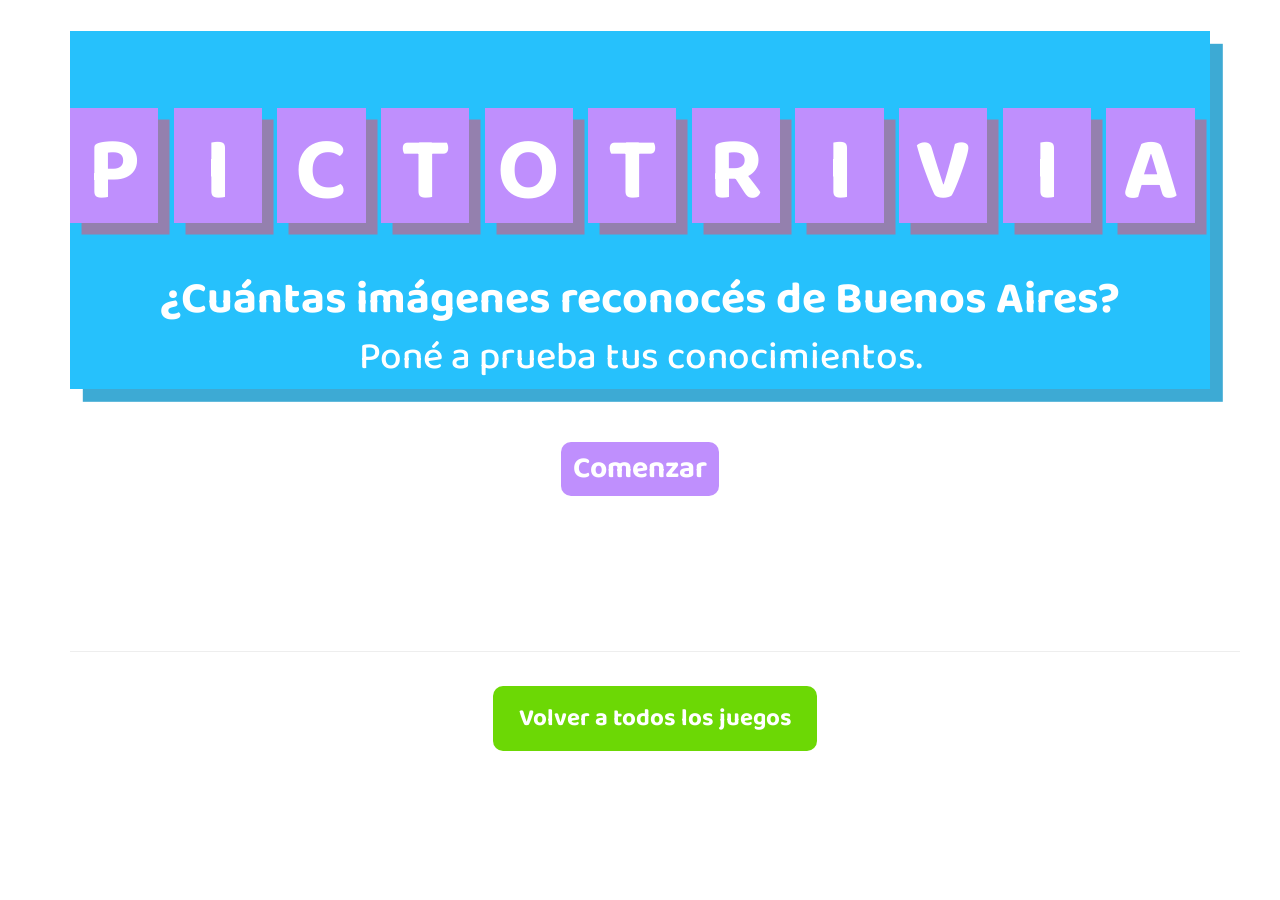
<file: Quizz/Quizz_img.html>
<!DOCTYPE html>
<html>
<head>
	<title>Quizz con imágenes</title>
	<meta name="viewport" content="width=device-width, initial-scale=1.0" />

	<link rel="stylesheet" href="https://maxcdn.bootstrapcdn.com/bootstrap/3.3.7/css/bootstrap.min.css">
	<link href="https://fonts.googleapis.com/css2?family=Baloo+2:wght@400;700&display=swap" rel="stylesheet">
	<link rel="stylesheet" href="./quizz_style.css">
</head>

<body>

    <div class="container">
        <div class="row">
            <div class="col-lg-12 col-md-12 col-sm-12 col-xs-12">
                <div class="titlelanding">
                    <h1>Buenos Aires en Familia</h1>
                </div>
            </div>
    
            <div class="col-lg-12 col-md-12 col-sm-12 col-xs-12">
                <div class="titlequizz titlequizz-img titlequizz-v titlequizz-h">
                    <div class="letterquizz">P</div>
                    <div class="letterquizz">I</div>
                    <div class="letterquizz">C</div>
                    <div class="letterquizz">T</div>
                    <div class="letterquizz">O</div>
                    <div class="letterquizz">T</div>
                    <div class="letterquizz">R</div>
                    <div class="letterquizz">I</div>
                    <div class="letterquizz">V</div>
                    <div class="letterquizz">I</div>
                    <div class="letterquizz">A</div>
                    <div class="subtitlequizz">
                        <h2>¿Cuántas imágenes reconocés de Buenos Aires?</h2>
                        <h3>Poné a prueba tus conocimientos.</h3>
                    </div>
                </div>
            </div>
        </div>
    </div>

    <div class="container">
        <div class="row">
        
            <div class="col-lg-offset-2 col-lg-8 col-md-offset-2 col-md-8 col-sm-offset-2 col-sm-8 col-xs-12">
                <div id="turismo-quiz_img">
                </div>
            </div>
            <div class="col-lg-12 col-md-12 col-sm-12 col-xs-12">
                <div class="buttonsquiz button-align-h button-align-v">
                    <button id="buttonStart_img" class="btn btn-primary" onclick="turismoQuiz_img()">Comenzar</button>
                    <button id="buttonNext_img" class="btn btn-primary" onclick="turismoQuiz_img()">Siguiente</button>
                </div>
            </div>
    
        </div>
    <div>

    <div class="container" style="margin-top:50px">
        <div class="row">
            <hr style="margin-top:50px; margin-bottom:50px" />
            <div class="col-12 text-center">
                <a class="url-back" href="https://turismo.buenosaires.gob.ar/es/divertite-en-familia?dsd=preguntas">Volver a todos los juegos</a>
            </div>
        </div>
    </div>

    <script type="text/javascript" src="./quizz_img_script.js"></script>

</body>

</html>
</file>
<file: Emojis/emojis_style.css>
/* ********** TITLE ********** */
.titleemojis {
    width: 100%;
    height: 27vw;
    display: flex;
    background-color: #26C1FC;
    box-shadow: 1vw 1vw #3DAAD4;
}
.titleemojis-v {
    align-items: center;
}
.titleemojis-h {
    justify-content: center;
}
.letteremojis {
    font-family: "Baloo 2";
    color: white;
    width: 12%;
    text-align: center;
    font-weight: bold;
    font-size: 7vw;
    margin-bottom: 9vw;
    margin-right: 1vw;
    background-color: #BF8FFD;
    box-shadow: 0.7vw 0.7vw #9480AE;
    transition: 0.5s;
}
.letteremojis:hover {
    transform: scale(1.05);
    box-shadow: 0.5vw 0.5vw #9480AE;
    transition: 0.5s;
}
.subtitleemojis {
    position: absolute;
    bottom: 10px;
    text-align: center;
}
.subtitleemojis h2 {
    font-family: "Baloo 2";
    font-weight: bold;
    color: white;
    font-size: 4vw;
    margin-top: 0;
    margin-bottom: 0vw;
}
.subtitleemojis h3 {
    font-family: "Baloo 2";
    color: white;
    font-size: 4vw;
    margin-top: 0;
    margin-bottom: 0vw;
}

.turismoemojis-title {
	font-family: "Baloo 2";
	color: black;	
    text-align: center;
    height: 1px;
    visibility: hidden;
}

.titlelanding {
	text-align: center;
}
.titlelanding h1 {
	font-family: "Baloo 2";
    font-weight: bold;
    color: black;
    height: 1px;
    visibility: hidden;
}

.buttonsemojis {
	font-family: "Baloo 2";
	text-align: center;
    margin-top: 4vw;
    display: flex;
    flex-direction: column;
}
.button-align-h {
    justify-content: center;
}
.button-align-v {
    align-items: center;
}
#buttonStart,  #buttonNext, #buttonStart_img,  #buttonNext_img, .btn-emojisreset, .button-collapse {
	font-family: "Baloo 2";
	color: white;
    font-weight: bold;
    font-size: 3rem;
	background-color: #BF8FFD;
	border: none;
	border-radius: 10px;
}
#buttonStart:hover, #buttonStart:focus, #buttonStart:active,
#buttonNext:hover, #buttonNext:focus, #buttonNext:active, 
.btn-emojisreset:hover, .btn-emojisreset:focus, .btn-emojisreset:active,
#buttonStart_img:hover, #buttonStart_img:focus, #buttonStart_img:active,
#buttonNext_img:hover, #buttonNext_img:focus, #buttonNext_img:active, 
.btn-emojisreset_img:hover, .btn-emojisreset_img:focus, .btn-emojisreset_img:active,
.button-collapse:hover, .button-collapse:active, .button-collapse:focus {
	color: white !important;
    background-color: #9480AE !important;
    border: none !important;
    outline: none !important;
}

.button-collapse {
    font-size: 20px;
    border-radius: 5px;
    font-weight: normal;
    padding: 2px 15px 2px 15px;
}
.button-flex {
	margin-top: 25px;
	margin-bottom: 20px;
	display: flex;
	justify-content: center;
}

.question {
	font-family: "Baloo 2";
	font-weight: bold;
	font-size: 24px;
	color: black;
	margin-bottom: 20px;
	text-align: center;
}
.img-emojis {
	width: 80%;
    margin-left: auto;
    margin-right: auto;
}
.listAnswers {
	margin-top: 20px;
	list-style: none;
	margin: 0;
	padding: 0;
	column-count: 2;
}
.listAnswers li {

}
.listAnswers li a {
	cursor: pointer;
	font-family: "Baloo 2";
	font-size: 20px;
	color: black;
	margin-top: 10px;
	text-decoration: none;
}
.listAnswers li a:hover, .listAnswers li a:focus {
	font-weight: bold;
}
@media (max-width: 768px) {
	.listAnswers li {
		width: 100%;
	}
}

.btn-emojisreset {
    margin-top: 2vw;;
}
#buttonNext, #buttonNext_img {
	visibility: hidden;
}
.containeremojis {
	margin: 3vw;
	background-color: white;
}
#turismo-emojis, #turismo-emojis_img {
	display: none;
    border: 3px solid #BF8FFD;
    border-radius: 10px;
    background-color: white;
	box-shadow: 1vw 1vw #9480AE;
	margin-top: 5vw;
}

.progress {
	border-radius: 25px;
	margin-top: 20px; 
	margin-bottom: 5px !important;
}
.progress-bar-success {
	background-color: #BF8FFD;
}
.emojisprogress {
	font-family: "Baloo 2";
	color: black;
	text-align: center;
	font-size: 16px;
}
.emojisend {
	margin: 3vw;
	text-align: center;
}
.emojisend h1 {
	font-family: "Baloo 2";
	font-weight: bold;
	color: black;
}
.emojisend p {
	font-family: "Baloo 2";
	font-size: 18px;
	color: black;
}
#emojisdescrip {
	font-family: "Baloo 2";
	color: black;
	margin-top: 15px;
	font-size: 18px;
	text-align: center;
}

a.url-back {
	font-family: "Baloo 2";
	font-weight: bold;
	padding: 1vw 2vw;
	background-color:#6CD805;
	font-size: 20px;
	color:#ffffff !important;
	border-radius: 5px;
	text-decoration: none !important;
}
a.url-back:hover {
	box-shadow: 0.3vw 0.3vw rgba(0, 0, 0, 0.2);
}
</file>
<file: Ordenar_Palabras/palabras_style.css>
/* ********** TITLE ********** */
.titledrag {
    width: 100%;
    height: 26vw;
    display: flex;
    background-color: #26C1FC;
    box-shadow: 1vw 1vw #3DAAD4;
    margin-bottom: 8vw;
}
.titledrag-v {
    align-items: center;
}
.titledrag-h {
    justify-content: center;
}
.letterdrag {
    font-family: "Baloo 2";
    color: white;
    width: 10%;
    text-align: center;
    font-weight: bold;
    font-size: 6vw;
    margin-bottom: 8vw;
    margin-right: 1.5vw;
    background-color: #FF8AD1;
    box-shadow: 1vw 1vw #CF80A7;
    transition: 0.5s;
}
.letterdrag:hover {
    transform: scale(1.05);
    box-shadow: 0.7vw 0.7vw #CF80A7;
    transition: 0.5s;
}
.subtitledrag {
    position: absolute;
    bottom: 10px;
    text-align: center;
}
.subtitledrag h2 {
    font-family: "Baloo 2";
    font-weight: bold;
    color: white;
    font-size: 3.5vw;
    margin-top: 0;
    margin-bottom: 1vw;
}
.subtitledrag h3 {
    font-family: "Baloo 2";
    color: white;
    font-size: 2.5vw;
    margin-top: 0;
    margin-bottom: 8.5vw;
}


[draggable] {
    -moz-user-select: none;
    -khtml-user-select: none;
    -webkit-user-select: none;
    user-select: none;
    -khtml-user-drag: element;
    -webkit-user-drag: element;
}

.turismodrag-title {
    text-align: center;
}
.turismodrag-title h1 {
    color: black;
    font-family: "Baloo 2";
    font-weight: bold;
    color: black;
    height: 1px;
    visibility: hidden;
}

.dragseparator {
    margin: 2vw auto;
    border-bottom: 1px solid #BFBFBF;
    width: 80%;
}

.dragletter_floralis,
.dragletter_ecoparque,
.dragletter_autodromo {
    color: #828386;
    font-family: "Baloo 2", cursive;
    font-weight: bold;
    font-size: 7vw;
    width: 10vw;
    height: 8vw;
    background-color: white;
    border: 0.3vw solid #FF8AD1;
    border-radius: 0.5vw;
    margin-right: 0.3vw;
    text-align: center;
    cursor: move;
    line-height: 8vw;
}
.dragletter_floralis:hover,
.dragletter_ecoparque:hover,
.dragletter_autodromo:hover {
    border: 0.3vw solid #CF80A7;
}
.dragletter_floralis.over,
.dragletter_ecoparque.over,
.dragletter_autodromo.over {
    outline: 2px dashed #000;
}
#turismodrag_floralis,
#turismodrag_ecoparque,
#turismodrag_autodromo {
    margin-top: 4vw;
    margin-bottom: 2vw;
    display: flex;
}

.drag-align-h {
    justify-content: center;
}
.drag-align-v {
    align-items: center;
}

#turismodrag-win_floralis,
#turismodrag-winecoparque,
#turismodrag-winautodromo {
    display: none;
    text-align: center;
}
#turismodrag-win_floralis h3,
#turismodrag-winecoparque h3,
#turismodrag-winautodromo h3 {
    color: black;
    font-family: "Baloo 2";
    font-weight: bold;
    font-size: 3rem;
    margin-top: 0;
}
#turismodrag-win_floralis h4,
#turismodrag-winecoparque h4,
#turismodrag-winautodromo h4 {
    color: black;
    font-family: "Baloo 2";
    font-weight: bold;
    font-size: 2rem;
}
#turismodrag-win_floralis p,
#turismodrag-winecoparque p,
#turismodrag-winautodromo p {
    color: black;
    font-family: "Baloo 2";
    font-size: 1.5rem;
}
#turismodrag-win_floralis button,
#turismodrag-winecoparque button,
#turismodrag-winautodromo button {
    font-family: "Baloo 2";
    color: white;
    font-weight: bold;
    font-size: 1.5rem;
    background-color: #6CD805;
    border: none;
    margin: 0 1vw 1vw 0;
}
#turismodrag-win_floralis button:hover,
#turismodrag-winecoparque button:hover,
#turismodrag-winautodromo button:hover,
#turismodrag-win_floralis button:focus,
#turismodrag-winecoparque button:focus,
#turismodrag-winautodromo button:focus,
#turismodrag-win_floralis button:active,
#turismodrag-winecoparque button:active,
#turismodrag-winautodromo button:active {
    color: white !important;
    background-color: #82AD49 !important;
    border: none !important;
    outline: none !important;
}

#imgfloralis,
#imgecoparque,
#imgautodromo {
    filter: blur(15px);
    margin-top: 3vw;
    margin-bottom: 5vw;
    margin-right: auto;
    margin-left: auto;
    display: block;
}

#turismodrag-pista_floralis,
#turismodrag-pista_ecoparque,
#turismodrag-pista_autodromo {
    display: block;
    margin: 30px 10px 30px 10px;
}

.containerpistas {
    display: flex;
}
.containerpistas button {
    font-family: "Baloo 2";
    color: white;
    font-weight: bold;
    font-size: 1.5rem;
    background-color: #6CD805;
    border: none;
    margin: 0 1vw 1vw 0;
}
.containerpistas button:hover, .containerpistas button:focus, .containerpistas button:active {
    color: white !important;
    background-color: #82AD49 !important;
    border: none !important;
    outline: none !important;
}
.containerpistas p {
    font-family: "Baloo 2";
    color: black;
    font-size: 2rem;
    margin-left: 2vw;
}

.floralispista_floralis1,
.floralispista_floralis2,
.ecoparquepista_ecoparque1,
.ecoparquepista_ecoparque2,
.autodromopista_autodromo1,
.autodromopista_autodromo2 {
    display: none;
}
.floralisP2,
.ecoparqueP2,
.autodromoP2 {
    display: none;
}
</file>
<file: Puzzles/puzzle_style.css>
/* ********** TITLE ********** */
.titlepuzzle {
    width: 100%;
    height: 24vw;
    display: flex;
    background-color: #26C1FC;
    box-shadow: 1vw 1vw #3DAAD4;
}
.titlepuzzle-v {
    align-items: center;
}
.titlepuzzle-h {
    justify-content: center;
}
.letterpuzzle {
    font-family: "Baloo 2";
    color: white;
    width: 7%;
    text-align: center;
    font-weight: bold;
    font-size: 6vw;
    margin-bottom: 6vw;
    margin-right: 1vw;
    background-color: #FFB525;
    box-shadow: 0.7vw 0.7vw #DDA028;
    transition: 0.5s;
}
.letterpuzzle:hover {
    transform: scale(1.05);
    box-shadow: 0.5vw 0.5vw #DDA028;
    transition: 0.5s;
}
.subtitlepuzzle {
    position: absolute;
    bottom: 10px;
}
.subtitlepuzzle h2 {
    font-family: "Baloo 2";
    font-weight: bold;
    color: white;
    font-size: 3vw;
    margin-top: 0;
    margin-bottom: 1vw;
}


#puzzlesvg-cabildo, #puzzlesvg-planetario, #puzzlesvg-csnat {
	display: block;
}
#puzzleimgcomplete {
	opacity: 0.2;
}
.turismopuzzle-title {
	font-family: "Baloo 2";
	color: black;	
    text-align: center;
    height: 1px;
    visibility: hidden;
}
.turismopuzzle-title h1 {
	font-weight: bold;
}

.dragseparator {
    margin: 2vw auto;
    border-bottom: 1px solid #BFBFBF;
    width: 80%;
}
.turismopuzzle-cabildo, .turismopuzzle-planetario, .turismopuzzle-csnat {
    outline: 2px solid #FFB525;
    margin-top: 2vw;
    margin-bottom: 2vw;
    box-shadow: 1vw 1vw #DDA028;
    background-color: #FCFCFC;
}

.cabildo-end, .planetario-end, .csnat-end {
    display: none;
}
#turismopuzzle-wincabildo, #turismopuzzle-winplanetario, #turismopuzzle-wincsnat {
	text-align: center;
}
#turismopuzzle-wincabildo h2, #turismopuzzle-winplanetario h2, #turismopuzzle-wincsnat h2 {
    font-family: "Baloo 2";
    font-weight: bold;
	font-size: 5rem;
	color: black;
	margin-top: 50px;
}
#turismopuzzle-wincabildo h3, #turismopuzzle-winplanetario h3, #turismopuzzle-wincsnat h3 {
    font-family: "Baloo 2";
    font-weight: bold;
	font-size: 5rem;
	color: #FFB525;
}
#turismopuzzle-wincabildo h4, #turismopuzzle-winplanetario h4, #turismopuzzle-wincsnat h4 {
    font-family: "Baloo 2";
    font-weight: bold;
	font-size: 3rem;
	color: black;
}

#turismopuzzle-wincabildo p, #turismopuzzle-winplanetario p, #turismopuzzle-wincsnat p {
    color: black;
    font-family: "Baloo 2";
    font-size: 1.5rem;
}
</file>
<file: Quizz/quizz_style.css>
/* ********** TITLE ********** */
.titlequizz {
	width: 100%;
	height: 28vw;
	display: flex;
	background-color: #26C1FC;
	box-shadow: 1vw 1vw #3DAAD4;
}
.titlequizz-v {
	align-items: center;
}
.titlequizz-h {
	justify-content: center;
}
.letterquizz {
	font-family: "Baloo 2";
	color: white;
	width: 9%;
    height: 9VW;
    text-align: center;
    font-weight: bold;
    font-size: 7vw;
    margin-bottom: 7vw;
    margin-right: 1.2vw;
    background-color: #BF8FFD;
    box-shadow: 0.9vw 0.9vw #9480AE;
    transition: 0.5s;
}
.letterquizz:hover {
	transform: scale(1.05);
	box-shadow: 0.7vw 0.7vw #9480AE;
	transition: 0.5s;
}
.subtitlequizz {
	position: absolute;
	bottom: 10px;
	text-align: center;
}
.subtitlequizz h2 {
	font-family: "Baloo 2";
	font-weight: bold;
	color: white;
	font-size: 3.5vw;
	margin-top: 0;
	margin-bottom: 1vw;
}
.subtitlequizz h3 {
    font-family: "Baloo 2";
    color: white;
    font-size: 3vw;
    margin-top: 0;
    margin-bottom: 0;
}


.titlelanding {
	text-align: center;
}
.titlelanding h1 {
	font-family: "Baloo 2";
    font-weight: bold;
    color: black;
    height: 1px;
    visibility: hidden;
}

strong {
	color: black;
}
.question {
	font-family: "Baloo 2";
	font-weight: bold;
	color: black;
	font-size: 24px;
	margin: 5px;
	line-height: 22px;
}
.listAnswers {
	list-style: none !important;
	padding: 20px;
}
.listAnswers li {
	font-size: 18px;
	margin: 1vw;
	margin-bottom: 10px;
}
.listAnswers a {
	font-family: "Baloo 2";
	font-weight: normal;
	color: black !important;
	text-decoration: none !important;
}
.listAnswers a:hover, .listAnswers a:focus {
	cursor: pointer;
	text-decoration: none !important;
}
.buttonsquiz {
	font-family: "Baloo 2";
	text-align: center;
    margin-top: 4vw;
    display: flex;
    flex-direction: column;
}
.button-align-h {
    justify-content: center;
}
.button-align-v {
    align-items: center;
}
#buttonStart,  #buttonNext, #buttonStart_img,  #buttonNext_img, .btn-quizreset {
	font-family: "Baloo 2";
	color: white;
    font-weight: bold;
    font-size: 3rem;
	background-color: #BF8FFD;
	border: none;
	border-radius: 10px;
}
#buttonStart:hover, #buttonStart:focus, #buttonStart:active,
#buttonNext:hover, #buttonNext:focus, #buttonNext:active, 
.btn-quizreset:hover, .btn-quizreset:focus, .btn-quizreset:active,
#buttonStart_img:hover, #buttonStart_img:focus, #buttonStart_img:active,
#buttonNext_img:hover, #buttonNext_img:focus, #buttonNext_img:active, 
.btn-quizreset_img:hover, .btn-quizreset_img:focus, .btn-quizreset_img:active {
	color: white !important;
    background-color: #9480AE !important;
    border: none !important;
    outline: none !important;
}
.btn-quizreset {
    margin-top: 2vw;;
}
#buttonNext, #buttonNext_img {
	visibility: hidden;
}
.containerquiz {
	margin: 3vw;
	background-color: #FCFCFC;
}
#turismo-quiz, #turismo-quiz_img {
	display: none;
    border: 3px solid #BF8FFD;
    border-radius: 10px;
    background-color: #FCFCFC;
	box-shadow: 1vw 1vw #9480AE;
	margin-top: 5vw;
}

.progress {
	border-radius: 25px;
	margin-top: 20px; 
	margin-bottom: 5px !important;
}
.progress-bar-success {
	background-color: #BF8FFD;
}
.quizprogress {
	font-family: "Baloo 2";
	color: black;
	text-align: center;
	font-size: 16px;
}
.quizend {
	margin: 3vw;
	text-align: center;
}
.quizend h1 {
	font-family: "Baloo 2";
	font-weight: bold;
	color: black;
}
.quizend p {
	font-family: "Baloo 2";
	font-size: 18px;
	color: black;
}
#quizdescrip {
	font-family: "Baloo 2";
	color: black;
	margin-top: 15px;
	font-size: 18px;
	text-align: center;
}

/* QUIZZ IMAGENES */
.listAnswers_img {
	display: flex;
	justify-content: center;
}
.listAnswers_img img{
	cursor: pointer;
	border-radius: 10px;
	border: 5px solid #BF8FFD;
}
.question-img {
	border-radius: 10px;
	border: 5px solid #BF8FFD;
}
@media (max-width: 512px) {
	.listAnswers_img img {
		border: 3px solid #BF8FFD;
	}
}
.question img {
	margin-top: 15px;
	margin-left: auto;
	margin-right: auto;
	display: block;
}

a.url-back{
	font-family: "Baloo 2";
	font-weight:bold;
	padding: 1vw 2vw;
	background-color:#6CD805;
	font-size: 24px;
	color:#ffffff!important;
	border-radius:10px;
	text-decoration:none!important;
}
a.url-back:hover{
	box-shadow: 0.3vw 0.3vw rgba(0, 0, 0, 0.2);
}
</file>
